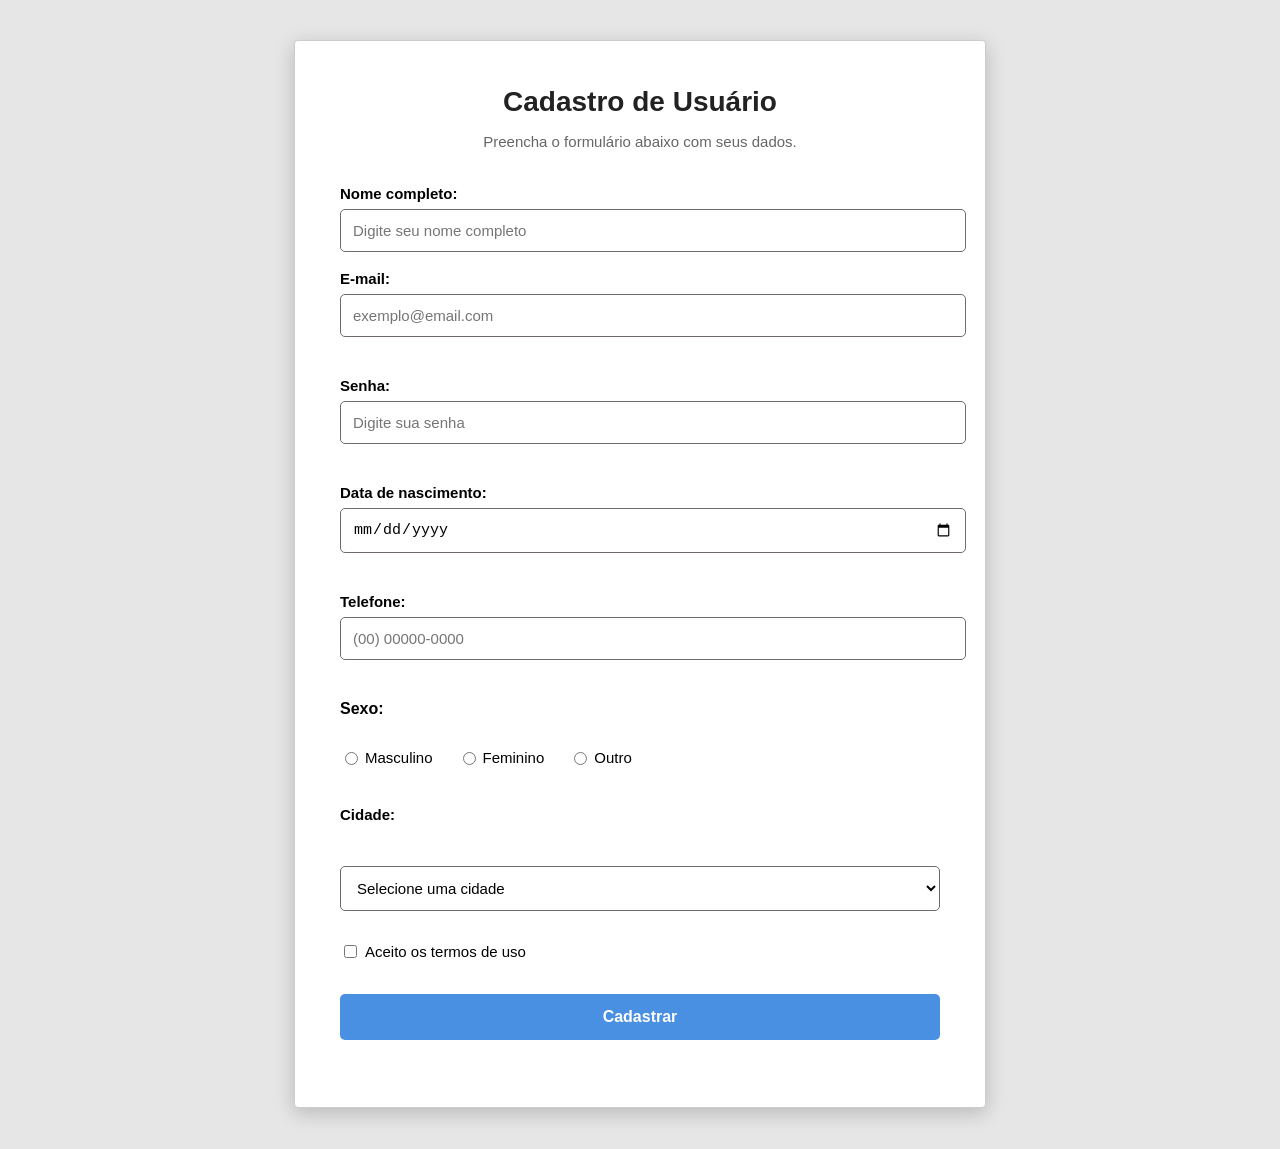
<file: AULA 6/INDEX.HTML>
<!DOCTYPE html>
<html>

<head>
    
    <title>Cadastro de Usuário</title>

    <link rel="stylesheet" href="style.css">
</head>

<body>

    <div class="folha">

        <h1>Cadastro de Usuário</h1>

        <p class="subtitulo">
            Preencha o formulário abaixo com seus dados.
        </p>

        <form>

            <div class="campo">
                <label for="nome">Nome completo:</label>
                <input type="text"
                       id="nome"
                       name="nome"
                       placeholder="Digite seu nome completo" 
                       required> <br> <br>
           
            <div class="campo">
                <label for="email">E-mail:</label>
                <input type="email"
                       id="email"
                       name="email"
                       placeholder="exemplo@email.com"
                       required> <br> <br>
            </div>

            <div class="campo">
                <label for="senha">Senha:</label>
                <input type="password"
                       id="senha"
                       name="senha"
  placeholder="Digite sua senha"
                       required> <br> <br>
            </div>

            <div class="campo">
                <label for="data">Data de nascimento:</label>
                <input type="date"
                       id="data"
                       name="data"> <br> <br>
            </div>

            <div class="campo">
        <label for="telefone">Telefone:</label>
                <input type="tel"
          id="telefone"
          name="telefone"
                       placeholder="(00) 00000-0000"> <br> <br>
            </div>

            <div class="campo">

                <p class="titulo">Sexo:</p>

                <div class="opcoes">

                    <div>
                        <input type="radio"
                               id="masculino"  
                               name="sexo"
                               value="masculino">

                        <label for="masculino">Masculino</label> <br> 
                    </div> 

                    <div>
                        <input type="radio"
                               id="feminino"
                               name="sexo"
                               value="feminino">

                        <label for="feminino">Feminino</label> <br> 
                    </div>

                    <div>
                        <input type="radio"
                               id="outro"
                               name="sexo"
                               value="outro">

                        <label for="outro">Outro</label><br> <br> <br>
                    </div>

                </div>

            </div>

            <div class="campo">

                <label for="cidade">Cidade:</label> <br> <br>

                <select id="cidade" name="cidade"> =

                    <option value="">
                        Selecione uma cidade
                    </option>

                    <option value="curitiba">
                        Curitiba
                    </option>

                    <option value="londrina">
                        Londrina
                    </option>

                    <option value="maringa">
                        Maringá
                    </option>

                    <option value="ponta-grossa">
                        Ponta Grossa
                    </option>

                </select>

            </div>

            <div class="termos"><br> <br>

                <input type="checkbox"
                       id="termos"
                       name="termos"
                       required>

                <label for="termos"> 
                    Aceito os termos de uso
                </label> <br> <br>

            </div>

            <button type="submit"> 
                Cadastrar 
            </button> 

        </form>

    </div>

</body>

</html>
</file>
<file: AULA 6/style.css>
{
    box-sizing: border-box;
}

body {
    font-family: Arial, sans-serif;
    background-color: #e6e6e6;
    margin: 0;
    padding: 40px 20px;
}

/* Folha de papel */

.folha {
    width: 600px;
    max-width: 100%;
    margin: 0 auto;
    padding: 45px;
    background-color: white;

    border: 1px solid #ccc;
    border-radius: 4px;

    box-shadow: 0 5px 20px rgba(0, 0, 0, 0.20);
}

/* Título */

h1 {
    text-align: center;
    color: #222;
    font-size: 28px;
    margin-top: 0;
    margin-bottom: 10px;
}

/* Texto abaixo do título */

.subtitulo {
    text-align: center;
    color: #666;
    font-size: 15px;
    margin-bottom: 35px;
}

/* Cada campo fica separado */

.campo {
    margin-bottom: 22px;
}

/* Texto dos campos */

label {
    display: block;
    font-weight: bold;
    font-size: 15px;
    margin-bottom: 7px;
}

/* Campos de texto */

input,
select {
    width: 100%;
    padding: 12px;

    border: 1px solid #706a6a;
    border-radius: 5px;

    font-size: 15px;
    background-color: #ffffff;
}

/* Quando clicar no campo */

input:focus,
select:focus {
    outline: none;
    border: 2px solid #19569b;
}

/* Título Sexo */

.titulo {
    font-weight: bold;
    margin-bottom: 12px;
}

/* Opções de sexo */

.opcoes {
    display: flex;
    gap: 25px;
}

.opcoes div {
    display: flex;
    align-items: center;
}

.opcoes input {
    width: auto;
    margin-right: 7px;
}

.opcoes label {
    margin: 0;
    font-weight: normal;
}

/* Termos */

.termos {
    display: flex;
    align-items: center;
    margin-top: 10px;
    margin-bottom: 25px;
}

.termos input {
    width: auto;
    margin-right: 8px;
}

.termos label {
    margin: 0;
    font-weight: normal;
}

/* Botão */

button {
    width: 100%;
    padding: 14px;

    background-color: #4a90e2;
    color: white;

    border: none;
    border-radius: 5px;

    font-size: 16px;
    font-weight: bold;

    cursor: pointer;
}

/* Quando passar o mouse */

button:hover {
    background-color: #357abd;
}
</file>
